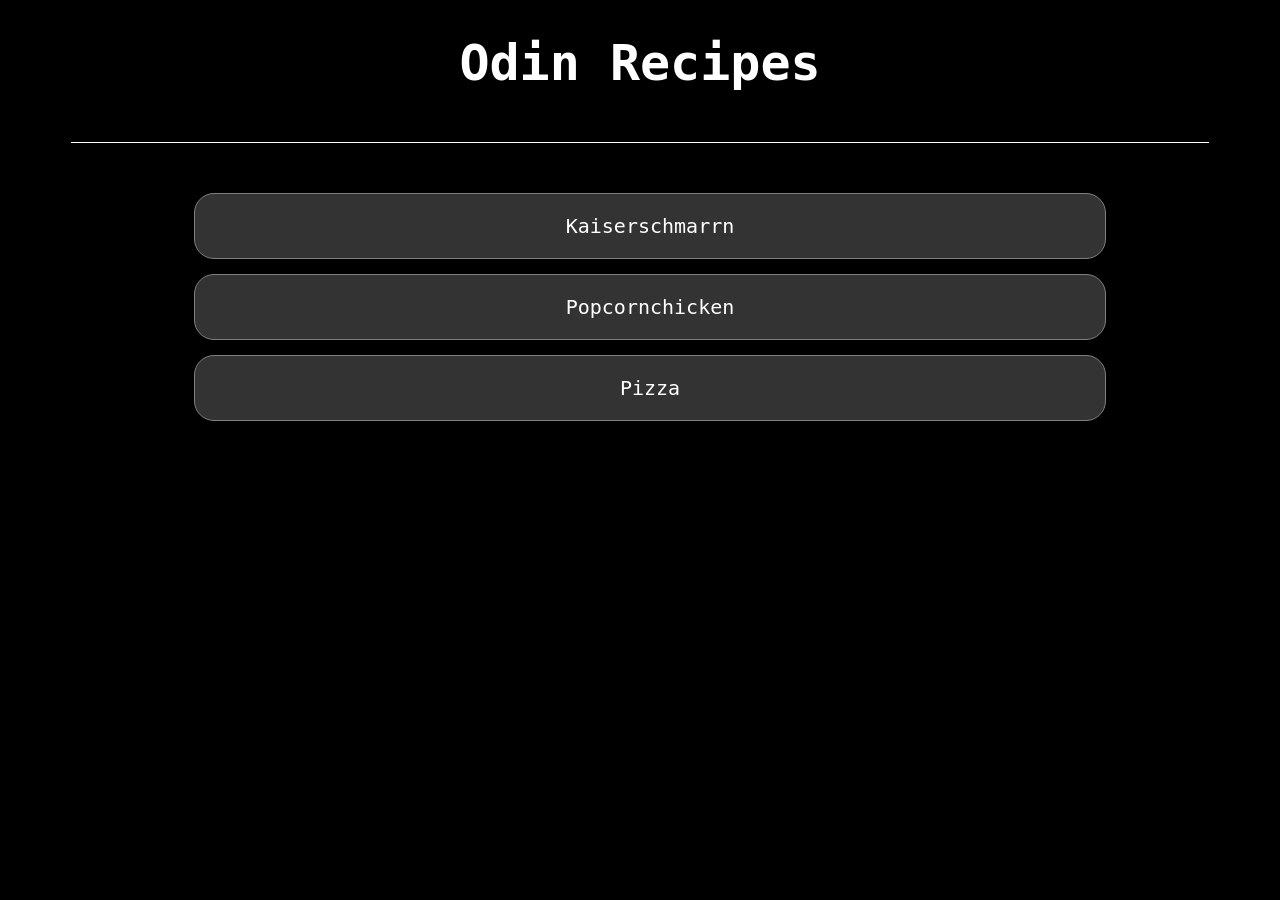
<file: index.html>
<!DOCTYPE html>
<html lang="en">
<head>
    <meta charset="UTF-8">
    <meta name="viewport" content="width=device-width, initial-scale=1.0">
    <link rel="stylesheet" href="styles.css" />
    <title>Odin-Recipes</title>
</head>
<body>
    <h1>Odin Recipes</h1>

    <div class="divider"></div>

    <ul>
        <li><a href="recipes/Kaiserschmarrn.html">Kaiserschmarrn</a></li>
        <li><a href="recipes/Popcornchicken.html">Popcornchicken</a></li>
        <li><a href="recipes/Pizza.html">Pizza</a></li>
    </ul>
</body>
</html>
</file>
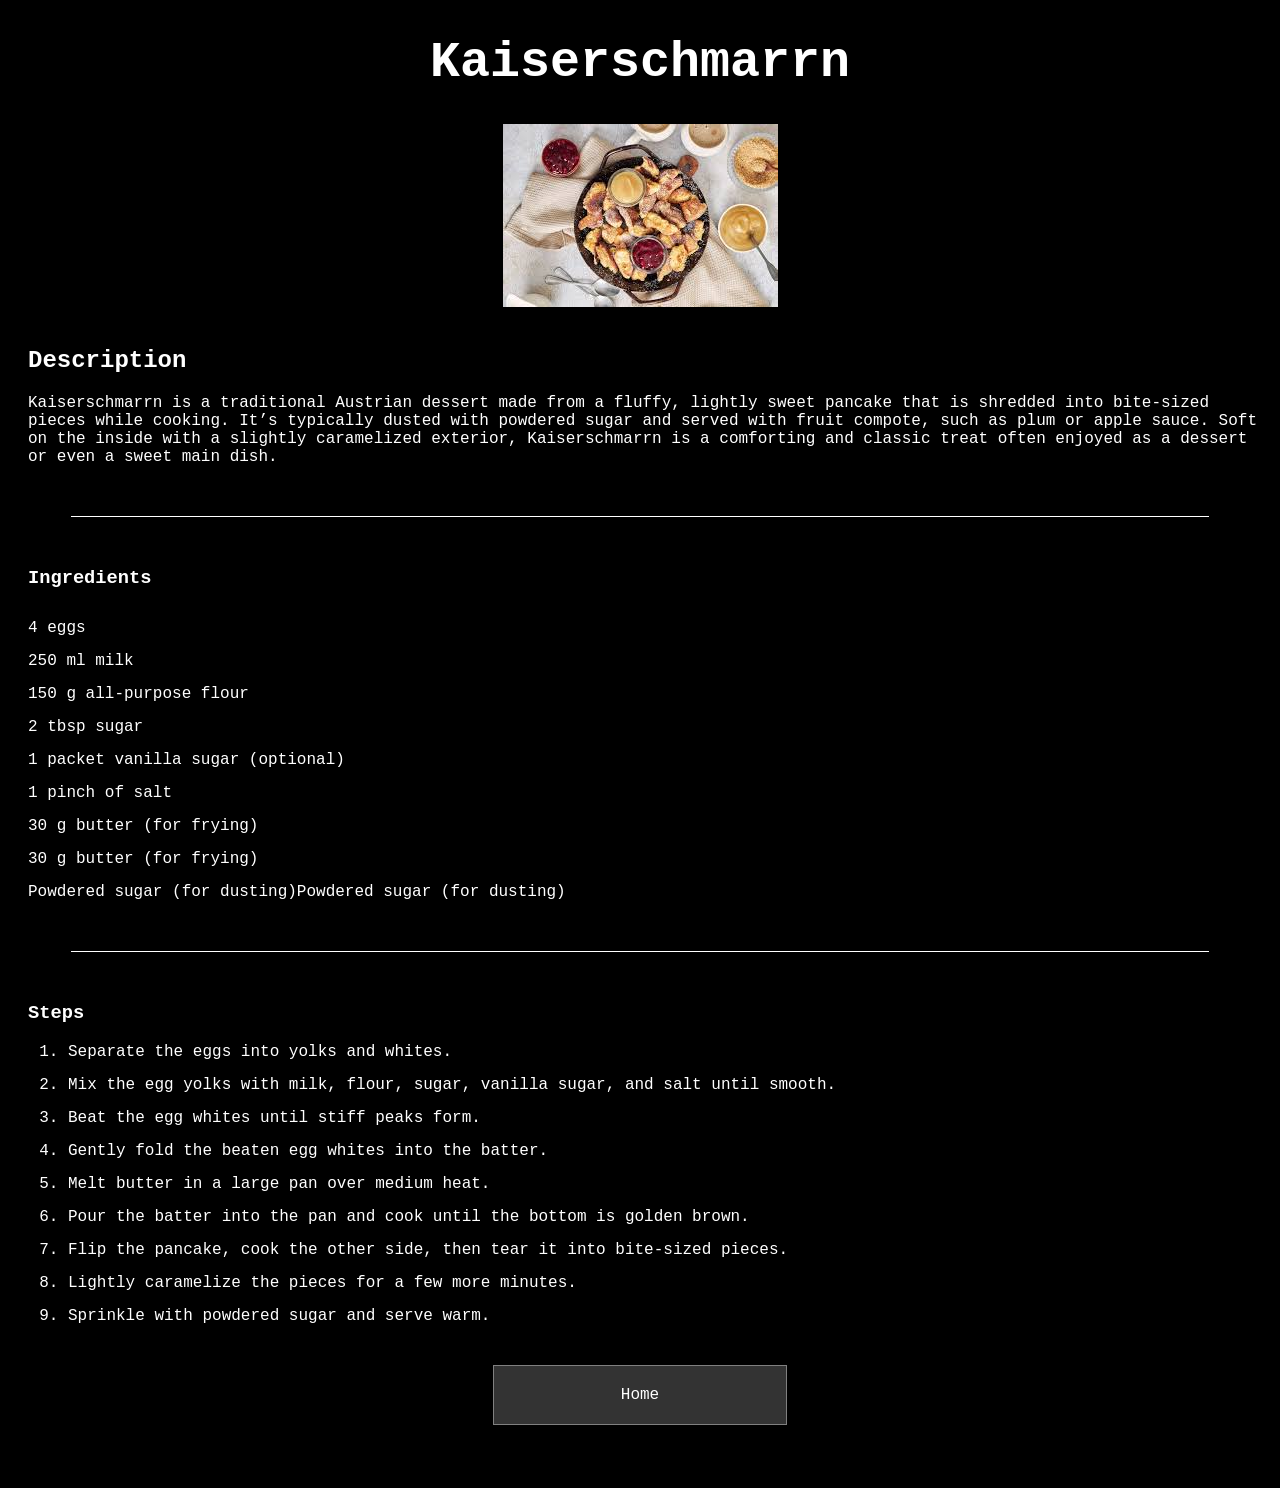
<file: recipes/Kaiserschmarrn.html>
<!DOCTYPE html>
<html lang="en">
<head>
    <meta charset="UTF-8">
    <meta name="viewport" content="width=device-width, initial-scale=1.0">
    <link rel="stylesheet" href="../styles.css" />
    <title>Kaiserschmarrn</title>
</head>
<body>
    <h1>Kaiserschmarrn</h1>

    <img src="../images/Kaisershcmarrn_headingImg.jpeg" alt="Image of Kaiserschmarrn">

    <h2 class="description-title">Description</h2>
    
    <p>
        Kaiserschmarrn is a traditional Austrian dessert made from a fluffy, 
        lightly sweet pancake that is shredded into bite-sized pieces while cooking. 
        It’s typically dusted with powdered sugar and served with fruit compote, 
        such as plum or apple sauce. Soft on the inside with a slightly caramelized exterior, 
        Kaiserschmarrn is a comforting and classic treat often enjoyed as a dessert 
        or even a sweet main dish.
    </p>

    <div class="divider"></div>
    
    <h3>Ingredients</h3>
    
    <ul>
        <li>4 eggs</li>
        <li>250 ml milk</li>
        <li>150 g all-purpose flour</li>
        <li>2 tbsp sugar</li>
        <li>1 packet vanilla sugar (optional)</li>
        <li>1 pinch of salt</li>
        <li>30 g butter (for frying)</li>
        <li>30 g butter (for frying)</li>
        <li>Powdered sugar (for dusting)Powdered sugar (for dusting)</li>
    </ul>

    <div class="divider"></div>
    
    <h3>Steps</h3>
    
    <ol>
        <li>Separate the eggs into yolks and whites.</li>
        <li>Mix the egg yolks with milk, flour, sugar, vanilla sugar, and salt until smooth.</li>
        <li>Beat the egg whites until stiff peaks form.</li>
        <li>Gently fold the beaten egg whites into the batter.</li>
        <li>Melt butter in a large pan over medium heat.</li>
        <li>Pour the batter into the pan and cook until the bottom is golden brown.</li>
        <li>Flip the pancake, cook the other side, then tear it into bite-sized pieces.</li>
        <li>Lightly caramelize the pieces for a few more minutes.</li>
        <li>Sprinkle with powdered sugar and serve warm.</li>
    </ol>

    <a class="home-btn" href="../index.html">Home</a>
</body>
</html>
</file>
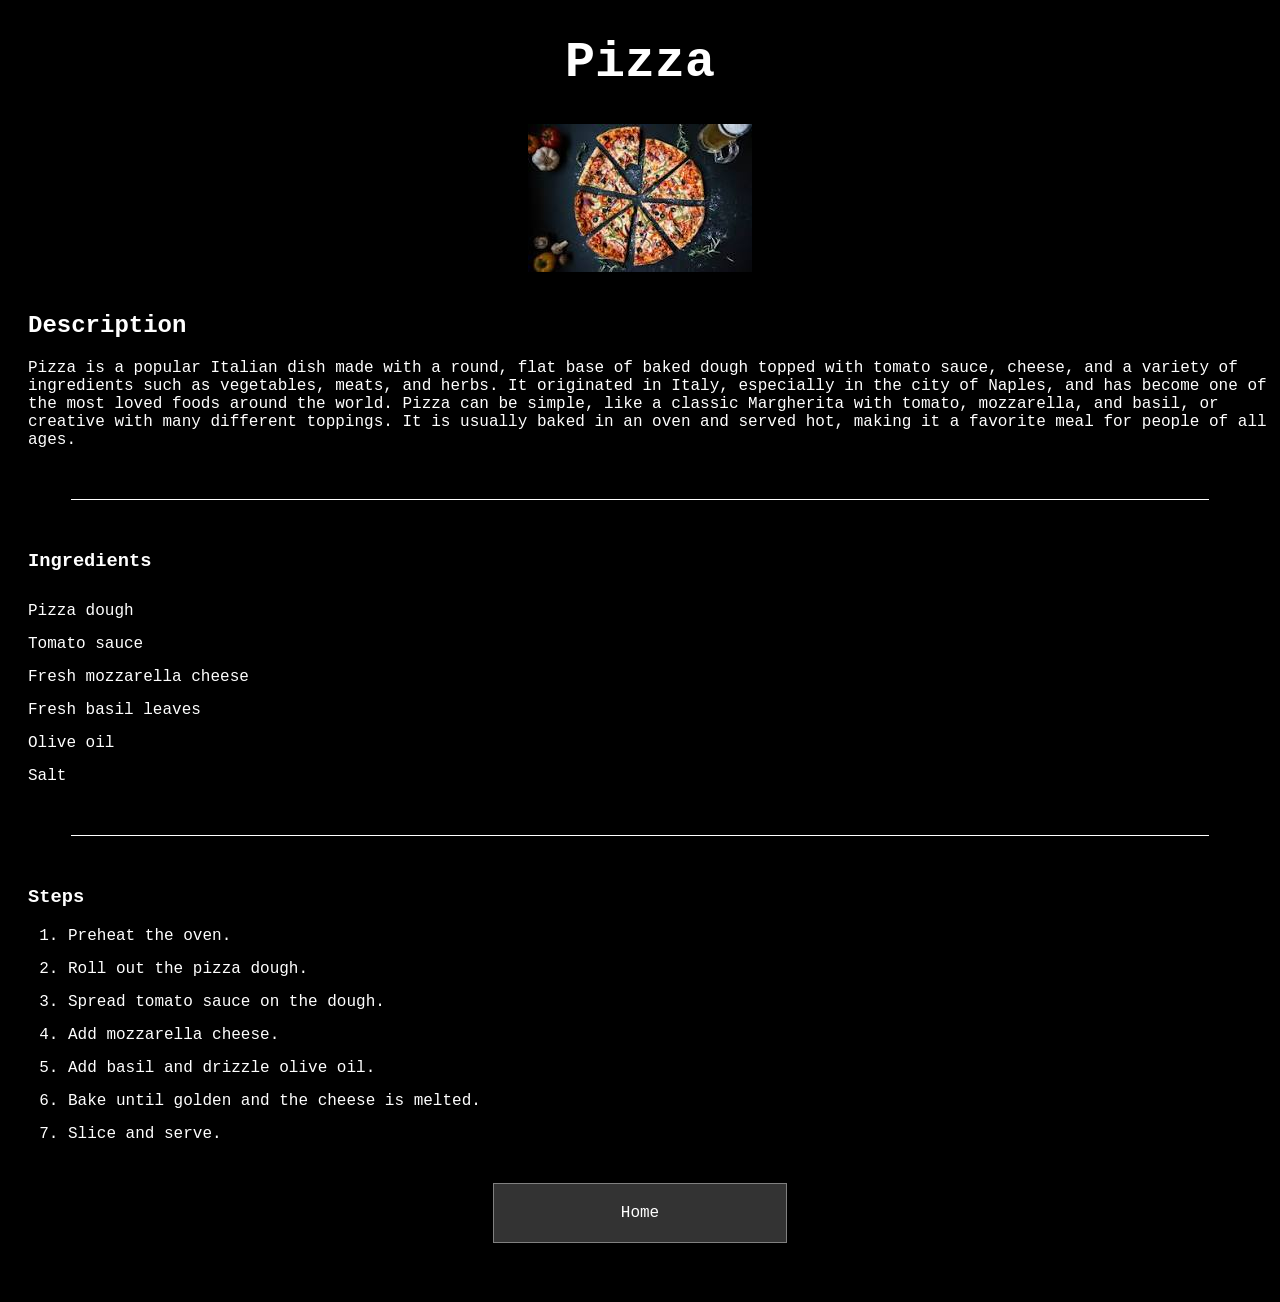
<file: recipes/Pizza.html>
<!DOCTYPE html>
<html lang="en">
<head>
    <meta charset="UTF-8">
    <meta name="viewport" content="width=device-width, initial-scale=1.0">
    <link rel="stylesheet" href="../styles.css" />
    <title>Pizza</title>
</head>
<body>
    <h1>Pizza</h1>

    <img src="../images/Pizza_headingImg.jpeg" alt="Image of Pizza">

    <h2 class="description-title">Description</h2>
    
    <p>
        Pizza is a popular Italian dish made with a round, 
        flat base of baked dough topped with tomato sauce, cheese, 
        and a variety of ingredients such as vegetables, meats, and herbs. 
        It originated in Italy, especially in the city of Naples, 
        and has become one of the most loved foods around the world. 
        Pizza can be simple, like a classic Margherita with tomato, mozzarella, and basil, 
        or creative with many different toppings. It is usually baked in an oven and served hot, 
        making it a favorite meal for people of all ages.
    </p>

    <div class="divider"></div>
    
    <h3>Ingredients</h3>
    
    <ul>
        <li>Pizza dough</li>
        <li>Tomato sauce</li>
        <li>Fresh mozzarella cheese</li>
        <li>Fresh basil leaves</li>
        <li>Olive oil</li>
        <li>Salt</li>
    </ul>

    <div class="divider"></div>
    
    <h3>Steps</h3>
    
    <ol>
        <li>Preheat the oven.</li>
        <li>Roll out the pizza dough.</li>
        <li>Spread tomato sauce on the dough.</li>
        <li>Add mozzarella cheese.</li>
        <li>Add basil and drizzle olive oil.</li>
        <li>Bake until golden and the cheese is melted.</li>
        <li>Slice and serve.</li>
    </ol>

    <a class="home-btn" href="../index.html">Home</a>
</body>
</html>
</file>
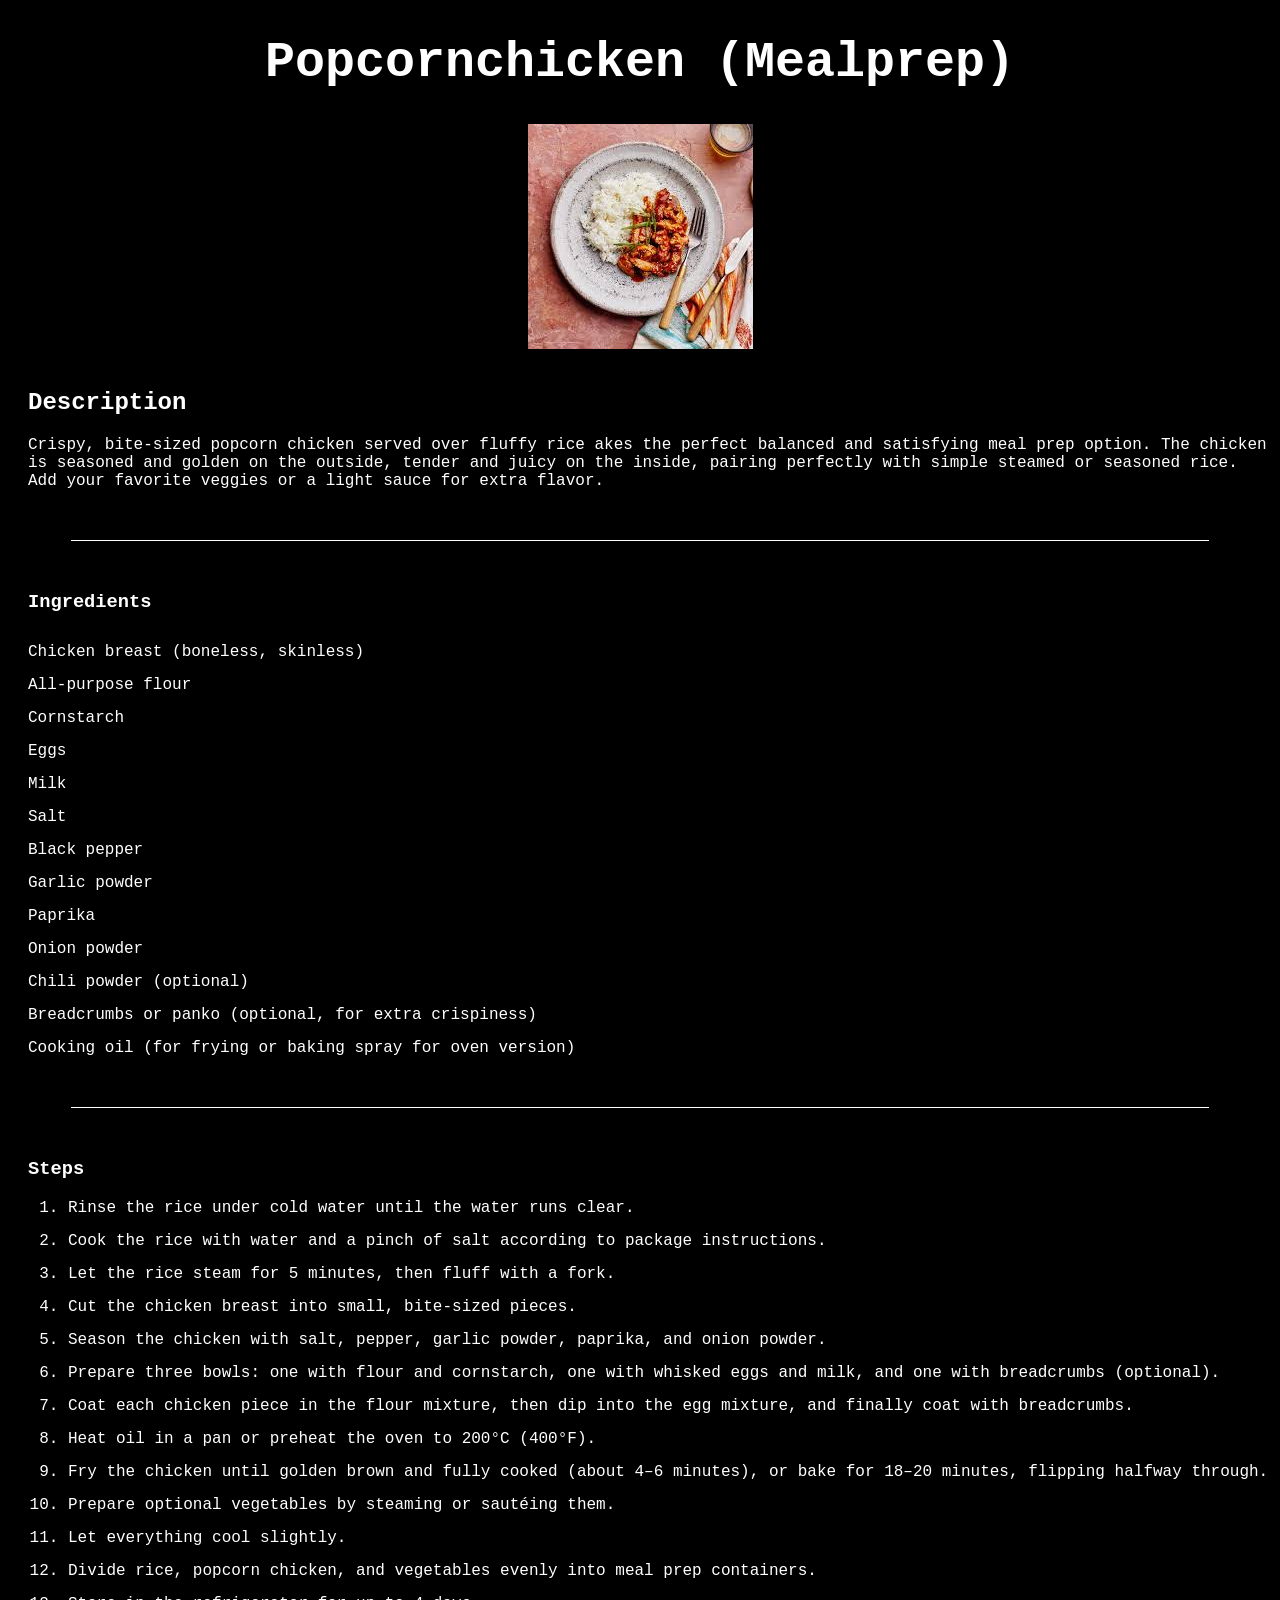
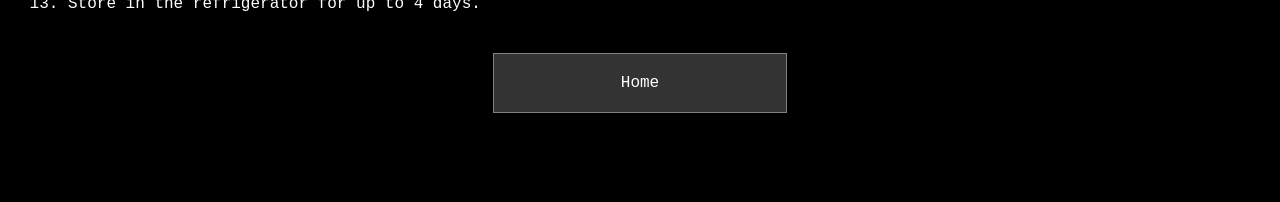
<file: recipes/Popcornchicken.html>
<!DOCTYPE html>
<html lang="en">
<head>
    <meta charset="UTF-8">
    <meta name="viewport" content="width=device-width, initial-scale=1.0">
    <link rel="stylesheet" href="../styles.css" />
    <title>Popcornchicken with rice</title>
</head>
<body>
    <h1>Popcornchicken (Mealprep)</h1>

    <img src="../images/Popcornchicken_headingImg.jpeg" alt="Image of Popcornchicken with rice">

    <h2 class="description-title">Description</h2>
    
    <p>
        Crispy, bite-sized popcorn chicken served over fluffy rice 
        akes the perfect balanced and satisfying meal prep option. 
        The chicken is seasoned and golden on the outside, tender and juicy on the inside, 
        pairing perfectly with simple steamed or seasoned rice. 
        Add your favorite veggies or a light sauce for extra flavor.
    </p>

    <div class="divider"></div>
    
    <h3>Ingredients</h3>
    
    <ul>
        <li>Chicken breast (boneless, skinless)</li>
        <li>All-purpose flour</li>
        <li>Cornstarch</li>
        <li>Eggs</li>
        <li>Milk</li>
        <li>Salt</li>
        <li>Black pepper</li>
        <li>Garlic powder</li>
        <li>Paprika</li>
        <li>Onion powder</li>
        <li>Chili powder (optional)</li>
        <li>Breadcrumbs or panko (optional, for extra crispiness)</li>
        <li>Cooking oil (for frying or baking spray for oven version)</li>
    </ul>

    <div class="divider"></div>
    
    <h3>Steps</h3>
    
    <ol>
        <li>Rinse the rice under cold water until the water runs clear.</li>
        <li>Cook the rice with water and a pinch of salt according to package instructions.</li>
        <li>Let the rice steam for 5 minutes, then fluff with a fork.</li>
        <li>Cut the chicken breast into small, bite-sized pieces.</li>
        <li>Season the chicken with salt, pepper, garlic powder, paprika, and onion powder.</li>
        <li>Prepare three bowls: one with flour and cornstarch, one with whisked eggs and milk, and one with breadcrumbs (optional).</li>
        <li>Coat each chicken piece in the flour mixture, then dip into the egg mixture, and finally coat with breadcrumbs.</li>
        <li>Heat oil in a pan or preheat the oven to 200°C (400°F).</li>
        <li>Fry the chicken until golden brown and fully cooked (about 4–6 minutes), or bake for 18–20 minutes, flipping halfway through.</li>
        <li>Prepare optional vegetables by steaming or sautéing them.</li>
        <li>Let everything cool slightly.</li>
        <li>Divide rice, popcorn chicken, and vegetables evenly into meal prep containers.</li>
        <li>Store in the refrigerator for up to 4 days.</li>
    </ol>

    <a class="home-btn" href="../index.html">Home</a>
</body>
</html>
</file>
<file: styles.css>
html {
    background-color: black;
    color: white;
    box-sizing: border-box;
    font-family: monospace, sans-serif;
    margin: 0;
    padding: 0;
}

/* Styles for index.html */

h1 {
    text-align: center;
    font-size: 50px;
}

.divider {
    margin: 50px auto;
    width: 90%;
    height: 1px;
    background-color: white;
}

ul {
    list-style: none;
    margin: 30px auto;
    padding: 0;
}

ul li a {
    display: block;
    color: white;
    font-size: 20px;
    background-color: #333;
    border: 1px solid grey;
    border-radius: 20px;
    padding: 20px;
    width: 70%;
    margin: 15px auto;
    text-align: center;
    text-decoration: none;
}

li a:hover {
    background-color: #2222;
}

/* Styles for recipe pages */

img {
    display: block;
    margin: auto;
}

h2, h3, p {
    margin-left: 20px;
}

ul, ol {
    margin-left: 20px;
}

h2, description-title {
    margin-top: 40px;
}

ul li, ol li {
    margin-top: 15px;
}

.home-btn {
    display: block;
    margin: 40px auto;
    background-color: #333;
    width: 20%;
    padding: 20px;
    text-align: center;
    text-decoration: none;
    color: white;
    border: 1px solid grey;
}

.home-btn:hover {
    background-color: #2222;
}
</file>
